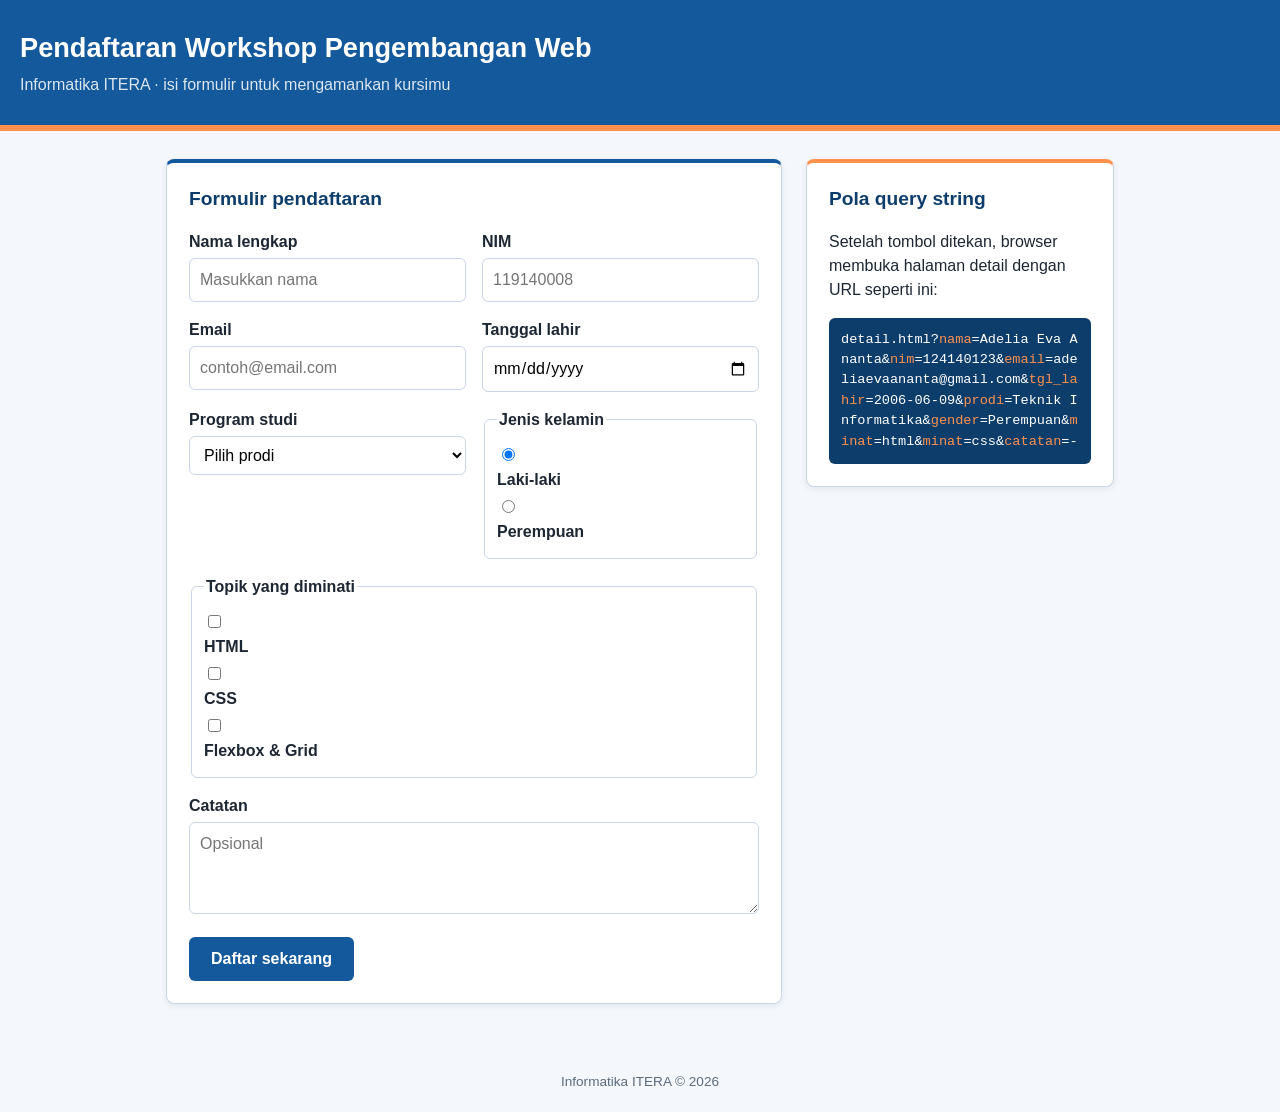
<file: task 3/index.html>
<!DOCTYPE html>
<html lang="id">
<head>
  <meta charset="UTF-8">
  <meta name="viewport" content="width=device-width, initial-scale=1">
  <title>Pendaftaran Workshop Web</title>
  <link rel="stylesheet" href="style.css">
</head>
<body>
  <header id="header-utama">
    <h1>Pendaftaran Workshop Pengembangan Web</h1>
    <p>Informatika ITERA &middot; isi formulir untuk mengamankan kursimu</p>
  </header>

  <div class="wrapper">
    <main>
      <section class="box">
        <h2>Formulir pendaftaran</h2>

        <!-- method GET: data dikirim lewat query string di URL -->
        <form method="get" action="detail.html">
          <div class="form-grid">

            <div class="field">
              <label for="nama">Nama lengkap</label>
              <input type="text" id="nama" name="nama" placeholder="Masukkan nama" required>
            </div>

            <div class="field">
              <label for="nim">NIM</label>
              <input type="text" id="nim" name="nim" pattern="[0-9]{9}"
                     title="NIM terdiri dari 9 angka" placeholder="119140008" required>
            </div>

            <div class="field">
              <label for="email">Email</label>
              <input type="email" id="email" name="email" placeholder="contoh@email.com" required>
            </div>

            <div class="field">
              <label for="tgl">Tanggal lahir</label>
              <input type="date" id="tgl" name="tgl_lahir">
            </div>

            <div class="field">
              <label for="prodi">Program studi</label>
              <select id="prodi" name="prodi" required>
                <option value="">Pilih prodi</option>
                <option value="informatika">Teknik Informatika</option>
                <option value="sistem-informasi">Sistem Informasi</option>
                <option value="elektro">Teknik Elektro</option>
              </select>
            </div>

            <fieldset class="field">
              <legend>Jenis kelamin</legend>
              <input type="radio" id="l" name="gender" value="laki-laki" checked>
              <label for="l">Laki-laki</label>
              <input type="radio" id="p" name="gender" value="perempuan">
              <label for="p">Perempuan</label>
            </fieldset>

            <fieldset class="field full">
              <legend>Topik yang diminati</legend>
              <input type="checkbox" id="t1" name="minat" value="html">
              <label for="t1">HTML</label>
              <input type="checkbox" id="t2" name="minat" value="css">
              <label for="t2">CSS</label>
              <input type="checkbox" id="t3" name="minat" value="flexbox-grid">
              <label for="t3">Flexbox &amp; Grid</label>
            </fieldset>

            <div class="field full">
              <label for="catatan">Catatan</label>
              <textarea id="catatan" name="catatan" rows="3" placeholder="Opsional"></textarea>
            </div>

            <div class="full">
              <button type="submit">Daftar sekarang</button>
            </div>
          </div>
        </form>
      </section>
    </main>

    <aside>
      <section class="box box-info">
        <h2>Pola query string</h2>
        <p>Setelah tombol ditekan, browser membuka halaman detail dengan URL seperti ini:</p>
        <div class="query">
          detail.html?<span>nama</span>=Adelia Eva Ananta&amp;<span>nim</span>=124140123&amp;<span>email</span>=adeliaevaananta@gmail.com&amp;<span>tgl_lahir</span>=2006-06-09&amp;<span>prodi</span>=Teknik Informatika&amp;<span>gender</span>=Perempuan&amp;<span>minat</span>=html&amp;<span>minat</span>=css&amp;<span>catatan</span>=-
        </div>
      </section>
    </aside>
  </div>

  <footer>Informatika ITERA &copy; 2026</footer>
</body>
</html>
</file>
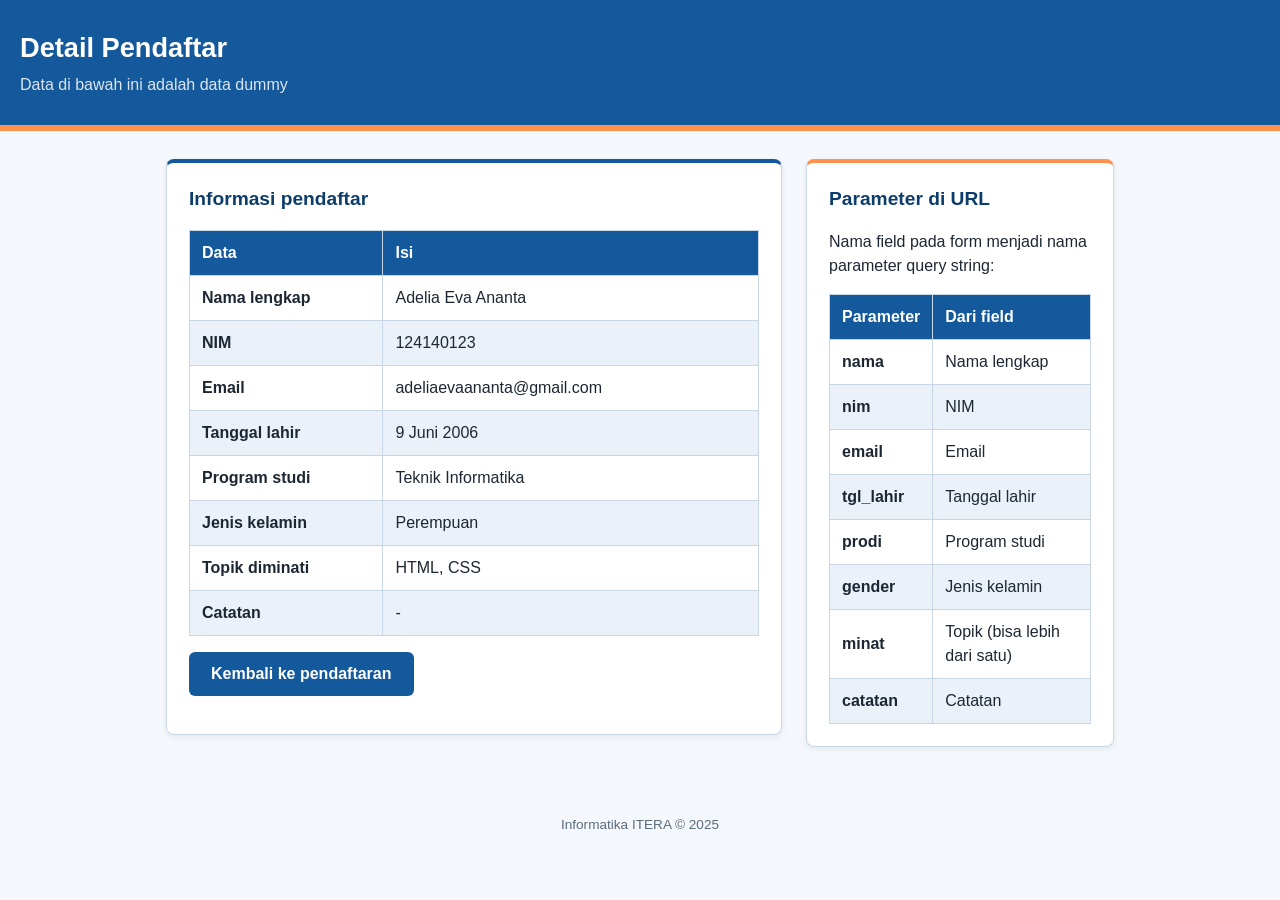
<file: task 3/detail.html>
<!DOCTYPE html>
<html lang="id">
<head>
  <meta charset="UTF-8">
  <meta name="viewport" content="width=device-width, initial-scale=1">
  <title>Detail Pendaftar</title>
  <link rel="stylesheet" href="style.css">
</head>
<body>
  <header id="header-utama">
    <h1>Detail Pendaftar</h1>
    <p>Data di bawah ini adalah data dummy</p>
  </header>

  <div class="wrapper">
    <main>
      <section class="box">
        <h2>Informasi pendaftar</h2>
        <table>
          <thead>
            <tr><th>Data</th><th>Isi</th></tr>
          </thead>
          <tbody>
            <tr><td>Nama lengkap</td><td>Adelia Eva Ananta</td></tr>
            <tr><td>NIM</td><td>124140123</td></tr>
            <tr><td>Email</td><td>adeliaevaananta@gmail.com</td></tr>
            <tr><td>Tanggal lahir</td><td>9 Juni 2006</td></tr>
            <tr><td>Program studi</td><td>Teknik Informatika</td></tr>
            <tr><td>Jenis kelamin</td><td>Perempuan</td></tr>
            <tr><td>Topik diminati</td><td>HTML, CSS</td></tr>
            <tr><td>Catatan</td><td>-</td></tr>
          </tbody>
        </table>
        <p><a class="btn" href="index.html">Kembali ke pendaftaran</a></p>
      </section>
    </main>

    <aside>
      <section class="box box-info">
        <h2>Parameter di URL</h2>
        <p>Nama field pada form menjadi nama parameter query string:</p>
        <table>
          <thead>
            <tr><th>Parameter</th><th>Dari field</th></tr>
          </thead>
          <tbody>
            <tr><td>nama</td><td>Nama lengkap</td></tr>
            <tr><td>nim</td><td>NIM</td></tr>
            <tr><td>email</td><td>Email</td></tr>
            <tr><td>tgl_lahir</td><td>Tanggal lahir</td></tr>
            <tr><td>prodi</td><td>Program studi</td></tr>
            <tr><td>gender</td><td>Jenis kelamin</td></tr>
            <tr><td>minat</td><td>Topik (bisa lebih dari satu)</td></tr>
            <tr><td>catatan</td><td>Catatan</td></tr>
          </tbody>
        </table>
      </section>
    </aside>
  </div>

  <footer>Informatika ITERA &copy; 2025</footer>
</body>
</html>
</file>
<file: task 3/style.css>
/*Variabel warna*/
:root {
  --biru: #14599b;
  --biru-tua: #0d3d6b;
  --oranye: #ff914d;
  --kertas: #f4f7fb;
  --garis: #c9d6e6;
  --teks: #1d2733;
}

/*Selector 1: element selector */
* { box-sizing: border-box; }

body {
  margin: 0;
  font-family: "Segoe UI", Arial, sans-serif;
  color: var(--teks);
  background: var(--kertas);
  line-height: 1.5;
}

/*Selector 2: ID selector */
#header-utama {
  background: var(--biru);
  color: #fff;
  padding: 28px 20px;
  border-bottom: 6px solid var(--oranye);
}
#header-utama h1 { margin: 0; font-size: 1.7rem; }
#header-utama p { margin: 4px 0 0; opacity: .85; }

/*Layout (Flexbox + Grid)*/
.wrapper {
  max-width: 980px;
  margin: 28px auto;
  padding: 0 16px;
  display: flex;
  gap: 24px;
  align-items: flex-start;
}
.wrapper main { flex: 2; }
.wrapper aside { flex: 1; }

/*Selector 3: class selector -> box*/
.box {
  background: #fff;
  border: 1px solid var(--garis);
  border-top: 4px solid var(--biru);
  border-radius: 8px;
  padding: 22px;
  margin-bottom: 20px;
  box-shadow: 0 2px 6px rgba(13, 61, 107, .08);
}
.box h2 { margin-top: 0; color: var(--biru-tua); font-size: 1.2rem; }
.box-info { border-top-color: var(--oranye); }

/*Form*/
.form-grid {
  display: grid;
  grid-template-columns: 1fr 1fr;
  gap: 16px;
}
.form-grid .full { grid-column: 1 / 3; }

.field label,
.field legend { display: block; font-weight: 600; margin-bottom: 4px; }

/*Selector 4: attribute selector*/
input[type="text"],
input[type="email"],
input[type="date"],
select,
textarea {
  width: 100%;
  padding: 9px 10px;
  border: 1px solid var(--garis);
  border-radius: 6px;
  font: inherit;
  background: #fff;
}

/*Selector 5: pseudo-class*/
input:focus,
select:focus,
textarea:focus {
  outline: 2px solid var(--oranye);
  border-color: var(--oranye);
}

fieldset { border: 1px solid var(--garis); border-radius: 6px; padding: 8px 12px 10px; }
fieldset label { display: inline-block; font-weight: 400; margin-right: 14px; }

button,
.btn {
  display: inline-block;
  background: var(--biru);
  color: #fff;
  border: 0;
  padding: 10px 22px;
  border-radius: 6px;
  font: inherit;
  font-weight: 600;
  text-decoration: none;
  cursor: pointer;
}
button:hover, .btn:hover { background: var(--oranye); }

/*Tabel*/
table { width: 100%; border-collapse: collapse; }
th, td { padding: 10px 12px; text-align: left; border: 1px solid var(--garis); }
thead th { background: var(--biru); color: #fff; }
tbody tr:nth-child(even) { background: #eaf1f9; }
tbody tr:hover { background: #ffe9d9; }
td:first-child { width: 34%; font-weight: 600; }

/*Query string*/
.query {
  background: var(--biru-tua);
  color: #fff;
  padding: 12px;
  border-radius: 6px;
  font-family: Consolas, monospace;
  font-size: .85rem;
  word-break: break-all;
}
.query span { color: var(--oranye); }

footer { text-align: center; padding: 20px; font-size: .85rem; color: #5b6b7c; }

/*Responsif*/
@media (max-width: 720px) {
  .wrapper { flex-direction: column; }
  .form-grid { grid-template-columns: 1fr; }
  .form-grid .full { grid-column: 1; }
}
</file>
